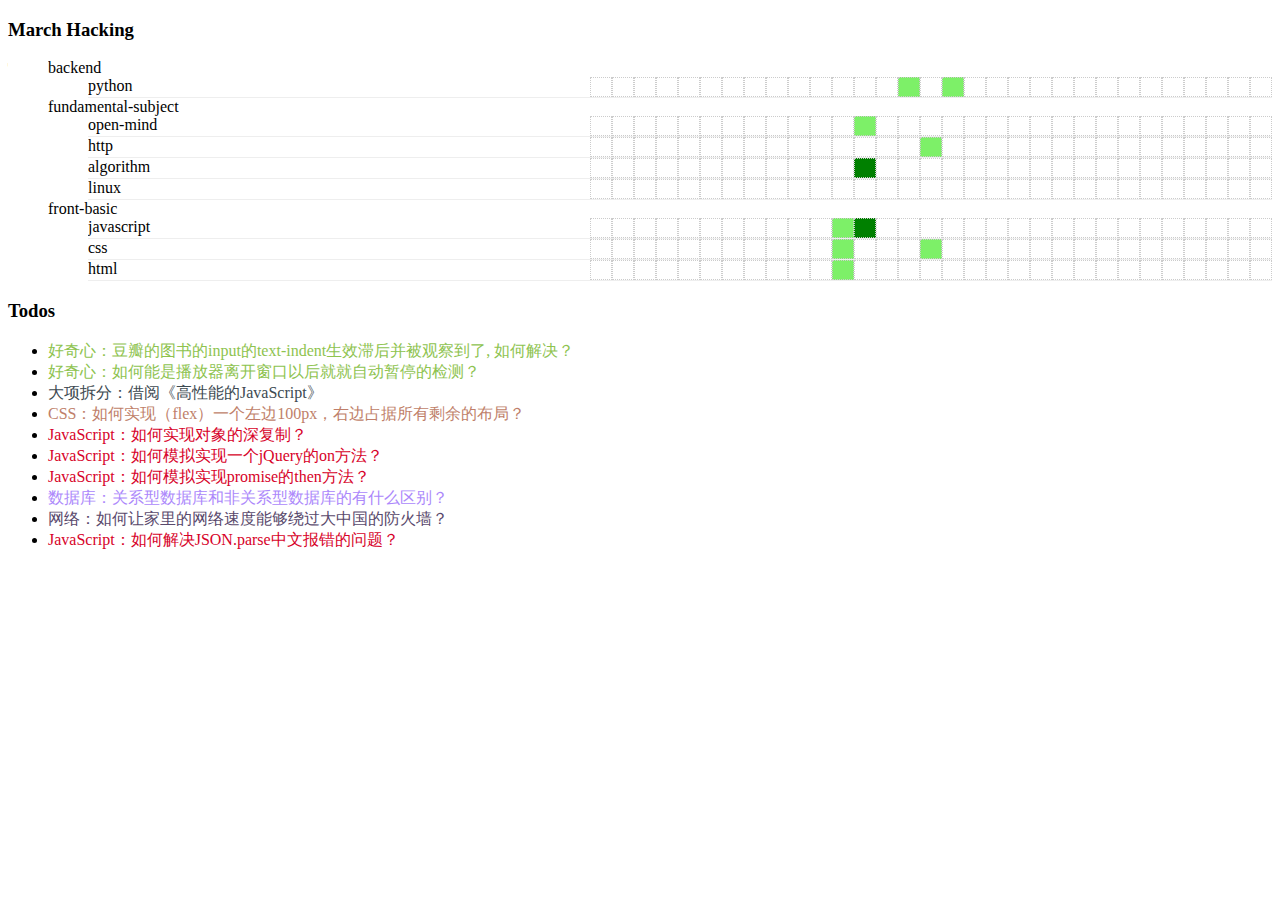
<file: index.html>
<!DOCTYPE html>
<html lang="en">
<head>
    <meta charset="UTF-8">
    <title>Document</title>
    <link rel="stylesheet" href="app/stylesheets/app.css">
</head>
<body>
    <h3>March Hacking</h3>
    <div id="hacking-zone"></div>
    <h3>Todos</h3>
    <div id="todos-zone"></div>
<script src="app/javascripts/jquery.min.js"></script>
<script src="app/javascripts/hacking.js"></script>
<script src="app/javascripts/app.js"></script>
</body>
</html>
</file>
<file: app/stylesheets/app.css>
#hacking-zone ul li {
    overflow: hidden;
}

#hacking-zone ul li li {
    border-bottom: 1px solid #eee;
}

#hacking-zone ul li span {
    display: inline-block;
    width: 20px;
    height: 18px;
    border: 1px dotted #ccc;
    float: right;
}

#hacking-zone ul li span.yes {
    background: green;
}

#hacking-zone ul li span.soso {
    background: #7DF068;
}


#todos-zone {

}
</file>
